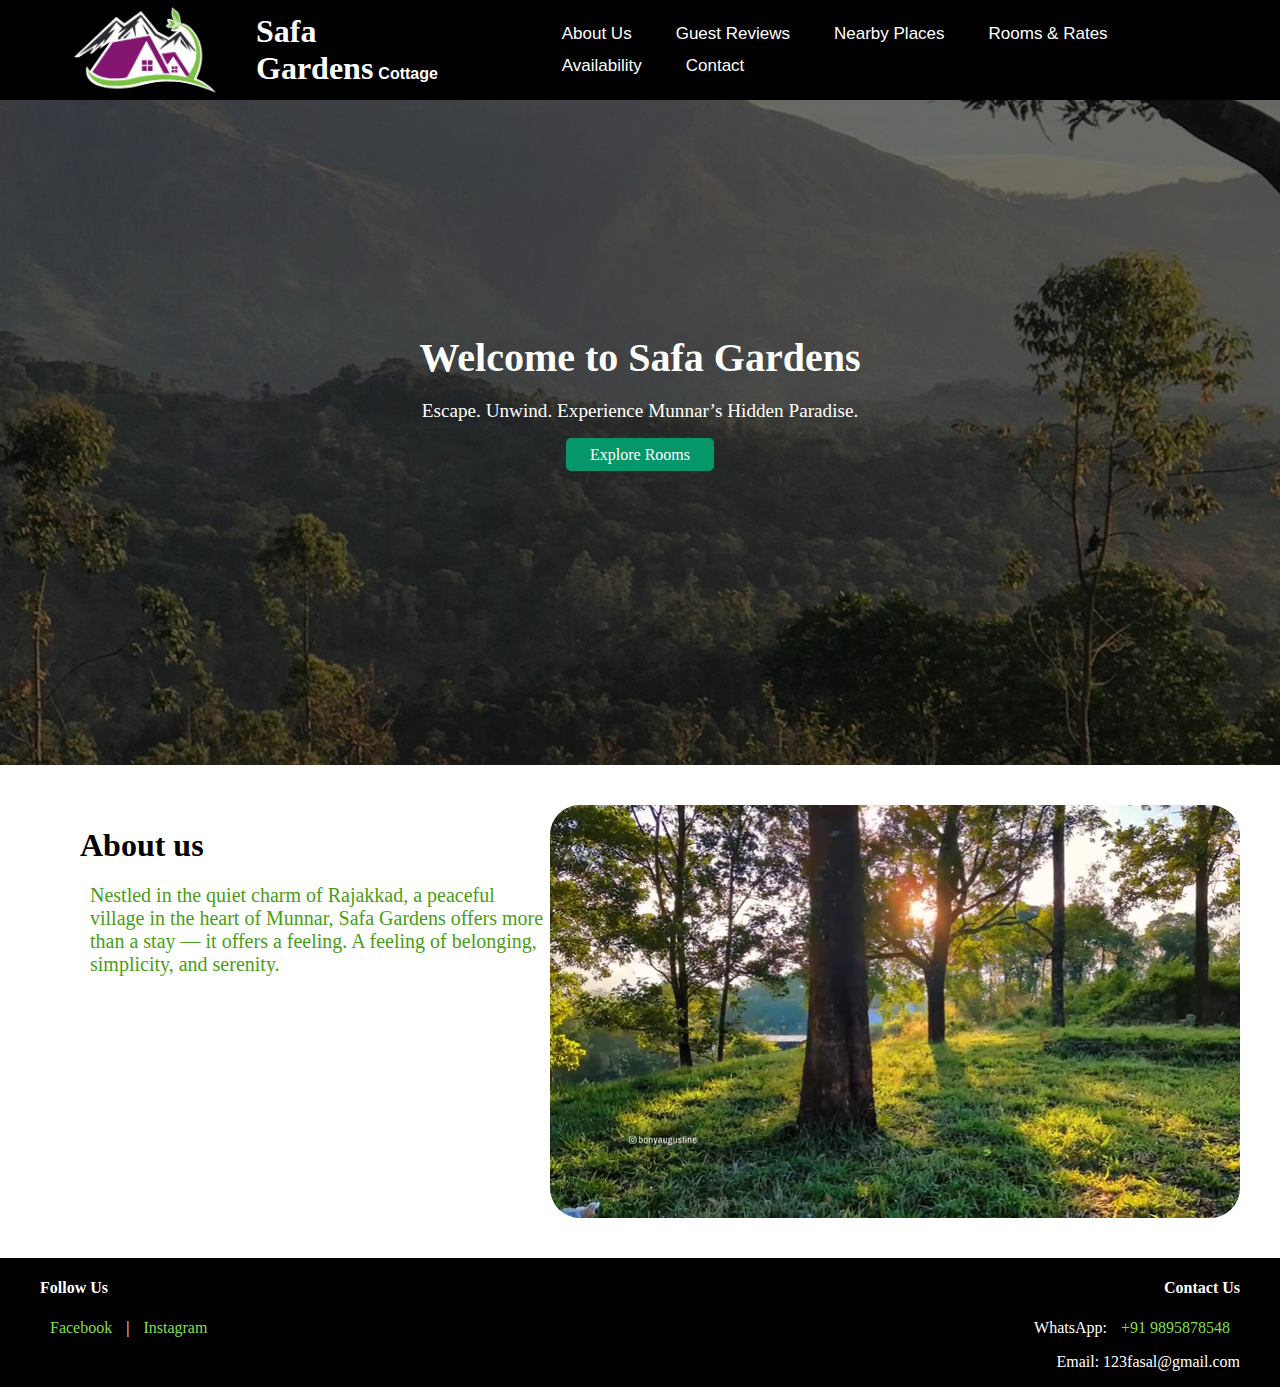
<file: index.html>
<!DOCTYPE html>
<html lang="en">
<head>
    <meta charset="UTF-8">
    <meta name="viewport" content="width=device-width, initial-scale=1.0">
    <title>Safa Gardens</title>
    <link rel="icon" href="favicon.png">
    <link rel="stylesheet" href="style.css">
</head>
<body>
    <!--nav-->
    <header>
        <div class="hd-bg">
            <div class="hd-lt">
                <img src="favicon.png" class="fav">
                <h1 class="safa">Safa Gardens<a href="gallery.html" class="small">Cottage</a></h1>
            </div>
            <nav class="hd-rt">
                 <ul>
                    <li><a href="#about us">About Us</a></li>
                    <li><a href="reviews.html">Guest Reviews</a></li>
                    <li><a href="places.html">Nearby Places</a></li>
                    <li><a href="rooms.html">Rooms & Rates</a></li>
                    <li><a href="availability.html">Availability</a></li>
                    <li><a href="contact.html">Contact</a></li>
                 </ul>
            </nav>
        </div>
    </header>

    <!-- Hero Section -->
    <section class="hero">
        <div class="box">
          <h2 class="">Welcome to Safa Gardens</h2>
          <p>Escape. Unwind. Experience Munnar’s Hidden Paradise.</p>
          <a href="rooms.html" class="">Explore Rooms</a>
        </div>
    </section>

    <!--Main-->
    <main>
      <div>
      <div>
        <img src="i-6.png" class="img_">
      </div>
      <div class="lt-1">
        <h3 id="about us">About us</h3>
        <p class="txt">Nestled in the quiet charm of Rajakkad, a peaceful village in the heart of Munnar, Safa Gardens offers more than a stay — it offers a feeling. A feeling of belonging, simplicity, and serenity. </p>
      </div>
      </div>
    </main>

     <!-- Footer -->
  <footer>
    <div class="ft">
      <div class="ft-lt">
        <h4>Follow Us</h4>
        <a href="#">Facebook</a> |
        <a href="#">Instagram</a>
      </div>
      <div class="ft-rt">
        <h4>Contact Us</h4>
        <p>WhatsApp: <a href="https://wa.me/919895878548">+91 9895878548</a></p>
        <p>Email: 123fasal@gmail.com</p>
      </div>
    </div>
  </footer>
</body>
</html>
</file>
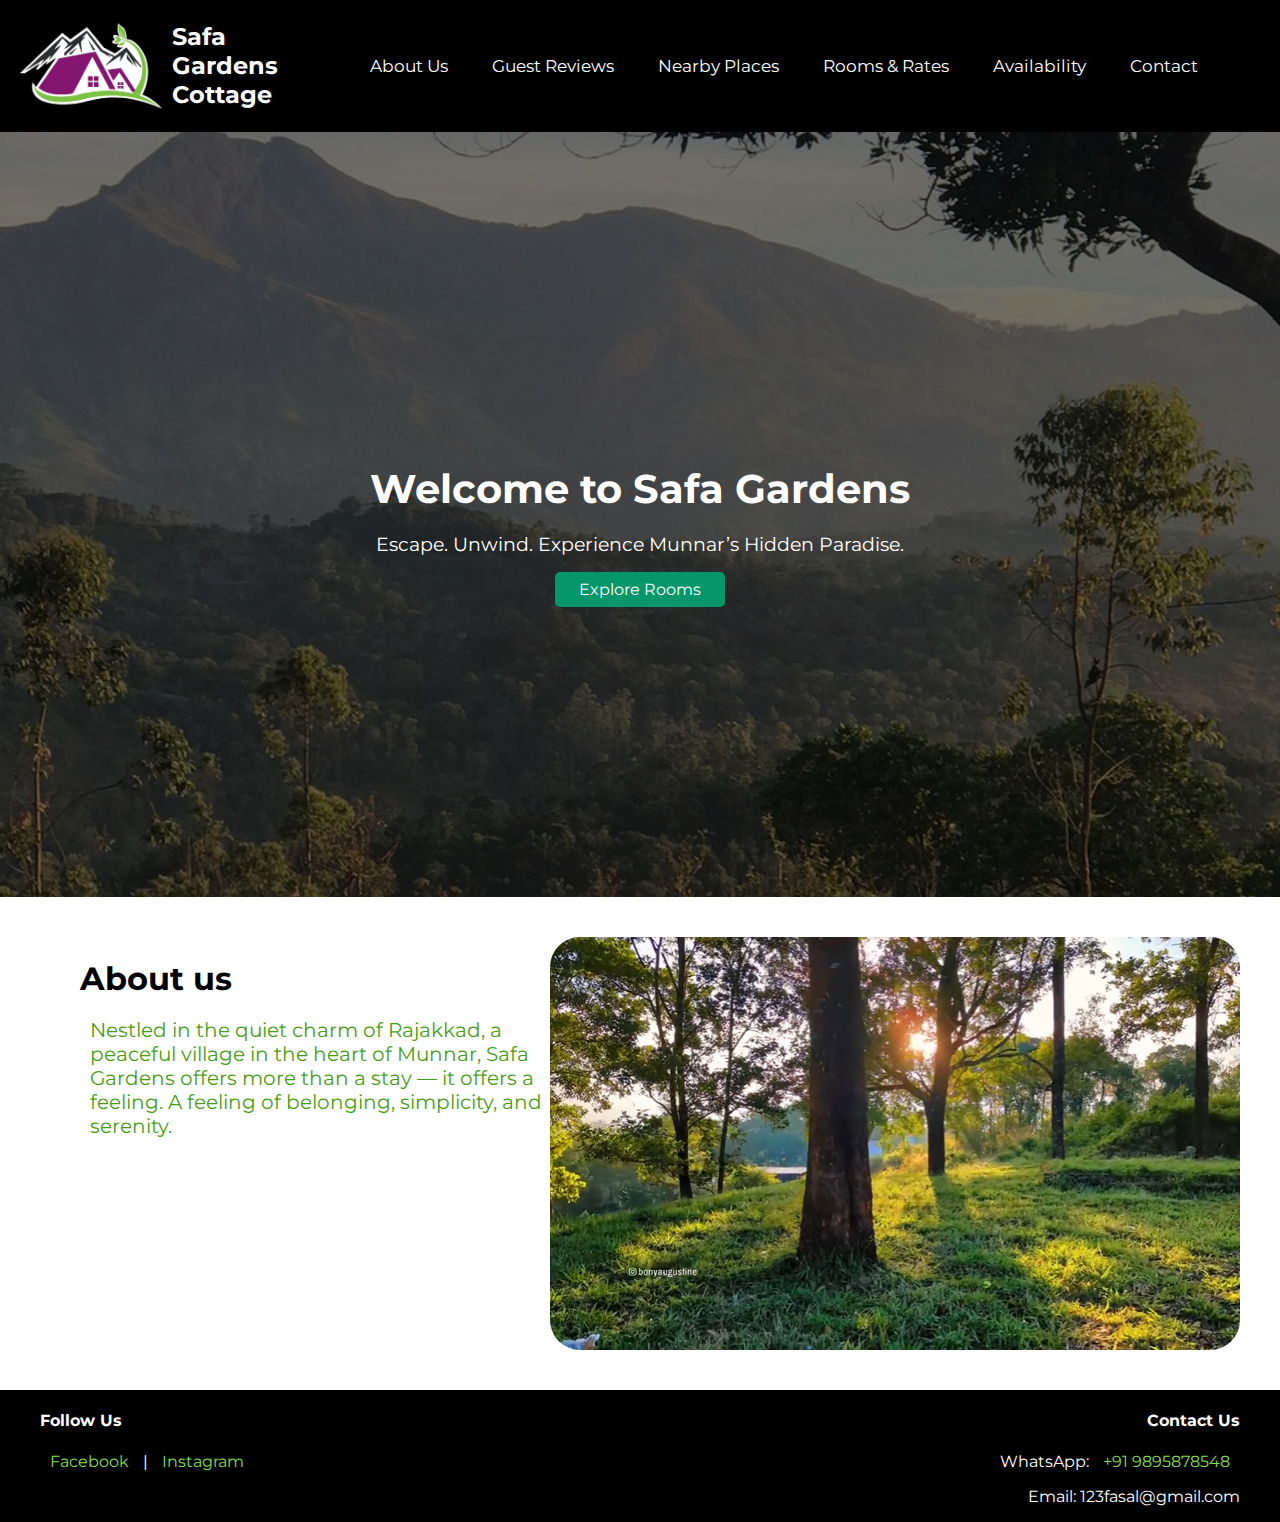
<file: Safa Gardens/index.html>
<!DOCTYPE html>
<html lang="en">

<head>
  <meta charset="UTF-8">
  <meta name="viewport" content="width=device-width, initial-scale=1.0">
  <title>Safa Gardens</title>
  <link rel="icon" href="favicon.png">
  <link rel="stylesheet" href="style.css">
  <link rel="stylesheet" href="style-2.css">
</head>

<body>
  <!--nav-->
  <header class="hd-bg">
    <div class="hd-lt">
      <img src="favicon.png" class="fav">
      <h1 class="safa"> <span>Safa</span> <span>Gardens</span> <span>Cottage</span> </h1>
    </div>

    <nav class="hd-rt">
      <ul>
        <li><a href="#about us">About Us</a></li>
        <li><a href="reviews.html">Guest Reviews</a></li>
        <li><a href="places.html">Nearby Places</a></li>
        <li><a href="rooms.html">Rooms & Rates</a></li>
        <li><a href="availability.html">Availability</a></li>
        <li><a href="contact.html">Contact</a></li>
      </ul>
    </nav>

  </header>

  <!-- Hero Section -->
  <section class="hero">
    <div class="box">
      <h2 class="">Welcome to Safa Gardens</h2>
      <p>Escape. Unwind. Experience Munnar’s Hidden Paradise.</p>
      <a href="rooms.html" class="">Explore Rooms</a>
    </div>
  </section>

  <!--Main-->
  <main>
    <div>
      <div>
        <img src="i-6.png" class="img_">
      </div>
      <div class="lt-1">
        <h3 id="about us">About us</h3>
        <p class="txt">Nestled in the quiet charm of Rajakkad, a peaceful village in the heart of Munnar, Safa Gardens
          offers more than a stay — it offers a feeling. A feeling of belonging, simplicity, and serenity. </p>
      </div>
    </div>
  </main>

  <!-- Footer -->
  <footer>
    <div class="ft">
      <div class="ft-lt">
        <h4>Follow Us</h4>
        <a href="#">Facebook</a> |
        <a href="#">Instagram</a>
      </div>
      <div class="ft-rt">
        <h4>Contact Us</h4>
        <p>WhatsApp: <a href="https://wa.me/919895878548">+91 9895878548</a></p>
        <p>Email: 123fasal@gmail.com</p>
      </div>
    </div>
  </footer>
</body>

</html>
</file>
<file: style.css>
ul {
  margin: 0;
  padding: 0;
  background: none;
}
body {
  margin: 0;
  padding: 0;
  background: #ffffff;
  min-height: 100vh;
  display: flex;
  flex-direction: column;
}
main {
  flex: 1 0 auto;
}
.hd-bg {
  position: fixed;
  background: #000;
  width: 100%;
  display: flex;
  align-items: center;
  justify-content: space-between;
  height: 100px;
}
.hd-lt {
  display: flex;
  align-items: center;
  margin: 50px;
}
.hd-lt .fav {
  margin-right: 16px;
  height: 90px;
  width: 150px;
  margin-left: 20px;
  display: block;
}
.hd-rt ul {
  display: flex;
  align-items: center;
  margin: 50px;
  padding: 0;
  list-style: none;
  flex-wrap: wrap;
  gap: 12px;
}
.hd-rt a {
  color: #fff;
  padding: 14px 16px;
  text-decoration: none;
  font-size: 17px;
  font-family: 'Gill Sans', 'Gill Sans MT', Calibri, 'Trebuchet MS', sans-serif;
  white-space: nowrap;
  border-radius: 8px;
}
.hd-rt a:hover:not(.active) {
  background: #a30ec189;
}
.active {
  background: #84df4b;
}
.safa {
  color: rgb(255, 255, 255);
  margin: 0 0 0 20px;
  font-size: 2em;
  font-family: 'Times New Roman', Times, serif;
}
footer {
  position: relative;
  left: 0;
  bottom: 0;
  width: 100%;
  background-color: rgb(0, 0, 0);
  color: white;
  text-align: center;
}
.ft{
  display: flex;
  justify-content: space-between;
  max-width: 1200px;
  margin: 0 auto;
  padding: 0 20px;
}
.ft-lt {
  text-align: left;
}
.ft-rt {
  text-align: right;
}
footer a {
  color: #84df4b;
  text-decoration: none;
  margin: 0 10px;
}
footer a:hover {
  color: #a30ec1;
}
.txt {
  margin-left: 10px;
  padding: 0;
  font-size: 20px;
  color: #499d16;
}
.img_ {
  float:right;
  margin-right: 40px;
  border-radius: 30px !important;
  margin-top: 40px;
  margin-bottom: 40px;
}
    .hero {
      height: 85vh;
      display: flex;
      justify-content: center;
      align-items: center;
      text-align: center;
      background: linear-gradient(rgba(0,0,0,0.5), rgba(0,0,0,0.5)), url('i-2.jpeg') center center/cover no-repeat;
    }

    .box {
      background-color: rgba(147, 20, 113, 0);
      padding: 2rem;
      border-radius: 10px;
      color: #ffffff;
    }

    .box h2 {
      font-size: 2.5rem;
      margin-bottom: 1rem;
    }

    .box p {
      margin-bottom: 1.5rem;
      font-size: 1.2rem;
    }

    .box a {
      background-color: #059669; ;
      padding: 0.5rem 1.5rem;
      border-radius: 5px;
      color: white;
      text-decoration: none;
    }

    .box a:hover {
      background-color: #047857;
    }
    .small
    {
      font-size: 0.5em;
      color: #ffffff;
      margin-left: 5px;
      text-decoration: none;
        font-family: 'Gill Sans', 'Gill Sans MT', Calibri, 'Trebuchet MS', sans-serif;
    }
    .small:hover {
      color: #ffffff;
    }
    .lt-1 {
      margin-left: 50px;
      padding: 30px;
      width: 45%;
    }
    h3 {
      color: #000000;
      font-size: 2em;
      font-family: 'Times New Roman', Times, serif;
      margin-bottom: 0.4rem;
    }
</file>
<file: Safa Gardens/style.css>
ul {
  margin: 0;
  padding: 0;
  background: none;
}
body {
  margin: 0;
  padding: 0;
  background: #ffffff;
  min-height: 100vh;
  display: flex;
  flex-direction: column;
}
main {
  flex: 1 0 auto;
}
.hd-bg {
  position: fixed;
  background: #000;
  width: 100%;
  display: flex;
  align-items: center;
  justify-content: space-between;
  height: 100px;
}
.hd-lt {
  display: flex;
  align-items: center;
  margin: 50px;
}
.hd-lt .fav {
  margin-right: 16px;
  height: 90px;
  width: 150px;
  margin-left: 20px;
  display: block;
}
.hd-rt ul {
  display: flex;
  align-items: center;
  margin: 50px;
  padding: 0;
  list-style: none;
  flex-wrap: wrap;
  gap: 12px;
}
.hd-rt a {
  color: #fff;
  padding: 14px 16px;
  text-decoration: none;
  font-size: 17px;
  font-family: 'Gill Sans', 'Gill Sans MT', Calibri, 'Trebuchet MS', sans-serif;
  white-space: nowrap;
  border-radius: 8px;
}
.hd-rt a:hover:not(.active) {
  background: #a30ec189;
}
.active {
  background: #84df4b;
}
.safa {
  color: rgb(255, 255, 255);
  margin: 0 0 0 20px;
  font-size: 2em;
  font-family: 'Times New Roman', Times, serif;
}
footer {
  position: relative;
  left: 0;
  bottom: 0;
  width: 100%;
  background-color: rgb(0, 0, 0);
  color: white;
  text-align: center;
}
.ft{
  display: flex;
  justify-content: space-between;
  max-width: 1200px;
  margin: 0 auto;
  padding: 0 20px;
}
.ft-lt {
  text-align: left;
}
.ft-rt {
  text-align: right;
}
footer a {
  color: #84df4b;
  text-decoration: none;
  margin: 0 10px;
}
footer a:hover {
  color: #a30ec1;
}
.txt {
  margin-left: 10px;
  padding: 0;
  font-size: 20px;
  color: #499d16;
}
.img_ {
  float:right;
  margin-right: 40px;
  border-radius: 30px !important;
  margin-top: 40px;
  margin-bottom: 40px;
}
    .hero {
      height: 85vh;
      display: flex;
      justify-content: center;
      align-items: center;
      text-align: center;
      background: linear-gradient(rgba(0,0,0,0.5), rgba(0,0,0,0.5)), url('i-2.jpeg') center center/cover no-repeat;
    }

    .box {
      background-color: rgba(147, 20, 113, 0);
      padding: 2rem;
      border-radius: 10px;
      color: #ffffff;
    }

    .box h2 {
      font-size: 2.5rem;
      margin-bottom: 1rem;
    }

    .box p {
      margin-bottom: 1.5rem;
      font-size: 1.2rem;
    }

    .box a {
      background-color: #059669; ;
      padding: 0.5rem 1.5rem;
      border-radius: 5px;
      color: white;
      text-decoration: none;
    }

    .box a:hover {
      background-color: #047857;
    }
    .small
    {
      font-size: 0.5em;
      color: #ffffff;
      margin-left: 5px;
      text-decoration: none;
        font-family: 'Gill Sans', 'Gill Sans MT', Calibri, 'Trebuchet MS', sans-serif;
    }
    .small:hover {
      color: #ffffff;
    }
    .lt-1 {
      margin-left: 50px;
      padding: 30px;
      width: 45%;
    }
    h3 {
      color: #000000;
      font-size: 2em;
      font-family: 'Times New Roman', Times, serif;
      margin-bottom: 0.4rem;
    }
</file>
<file: Safa Gardens/style-2.css>
@import url('https://fonts.googleapis.com/css2?family=Anonymous+Pro:ital,wght@0,400;0,700;1,400;1,700&family=Montserrat:ital,wght@0,100..900;1,100..900&family=Roboto:ital,wght@0,100..900;1,100..900&display=swap');

:root,
:root * {
    font-family: Montserrat;
}

.hd-rt a {
    font-family: unset;
}

.hd-lt {
    margin: unset;
}

.hd-bg {
    position: sticky;
    top: 0;
    padding: 1rem;
    width: unset;
}

.hd-lt .fav {
    height: unset;
    margin: unset;
}

.safa {
    display: flex;
    flex-direction: column;
    font-size: 1.5rem;
    margin-left: 0.4rem;
}
</file>
